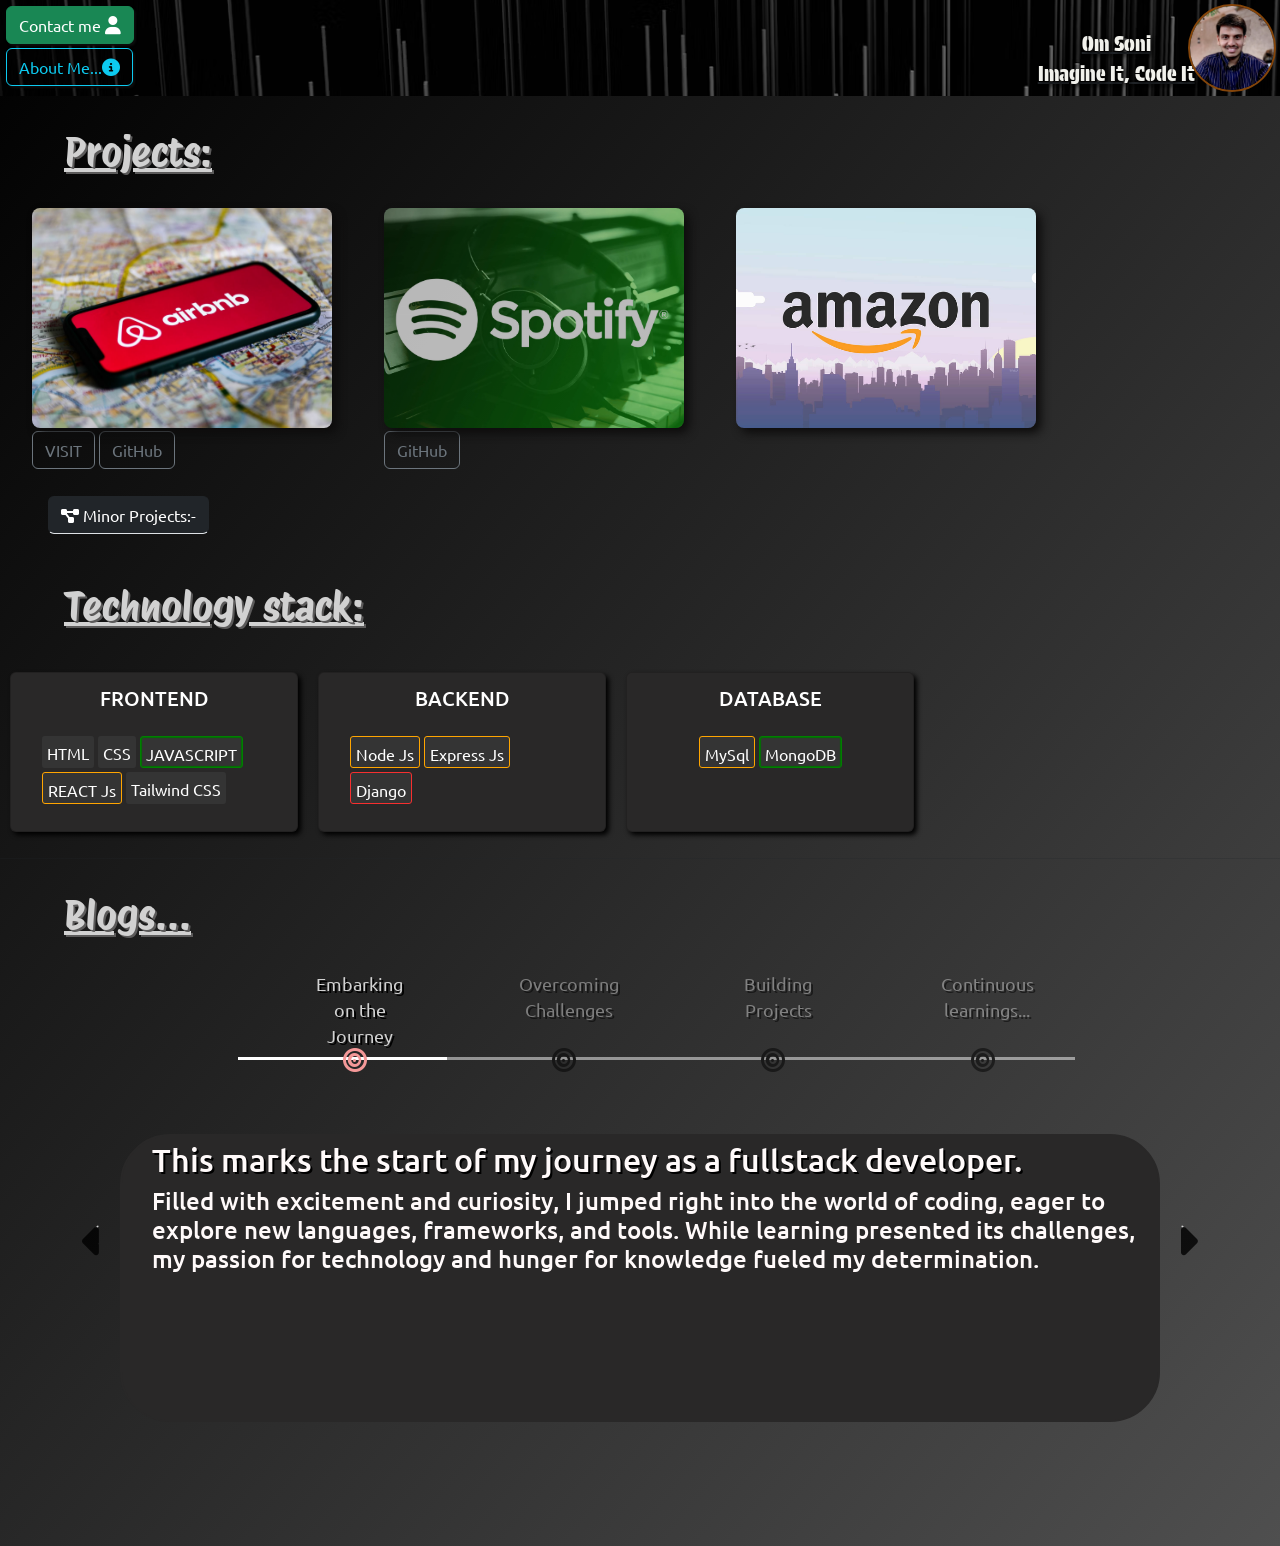
<file: index.html>
<!DOCTYPE html>
<html lang="en">
<head>
    <meta charset="UTF-8">
    <meta name="viewport" content="width=device-width, initial-scale=1.0">
    <title>Portfolio</title>
    <link href="https://cdn.jsdelivr.net/npm/bootstrap@5.3.2/dist/css/bootstrap.min.css" rel="stylesheet" integrity="sha384-T3c6CoIi6uLrA9TneNEoa7RxnatzjcDSCmG1MXxSR1GAsXEV/Dwwykc2MPK8M2HN" crossorigin="anonymous">

<!-- //font-awesome cdn link: -->
    <link rel="stylesheet" href="https://cdnjs.cloudflare.com/ajax/libs/font-awesome/6.5.1/css/all.min.css" integrity="sha512-DTOQO9RWCH3ppGqcWaEA1BIZOC6xxalwEsw9c2QQeAIftl+Vegovlnee1c9QX4TctnWMn13TZye+giMm8e2LwA==" crossorigin="anonymous" referrerpolicy="no-referrer" />

    <link rel="stylesheet" href="home.css">

    <link rel="preconnect" href="https://fonts.googleapis.com">
<link rel="preconnect" href="https://fonts.gstatic.com" crossorigin>
<link href="https://fonts.googleapis.com/css2?family=Protest+Guerrilla&family=Protest+Riot&family=Protest+Strike&family=Roboto&family=Ubuntu&display=swap" rel="stylesheet">

</head>
<body>
    <div class="basic-info sticky-top">
      <div class="buttons">
        <button class="btn btn-success contact-btn" type="button" data-bs-toggle="offcanvas" data-bs-target="#offcanvasWithBothOptions" aria-controls="offcanvasWithBothOptions">Contact me <i class="fa-solid fa-user"></i></button>

        <div class="offcanvas offcanvas-start handlers" data-bs-scroll="true" tabindex="-1" id="offcanvasWithBothOptions" aria-labelledby="offcanvasWithBothOptionsLabel">
          <div class="offcanvas-header">
            <h3 class="offcanvas-title" id="offcanvasWithBothOptionsLabel">Handlers:-</h3>
            <button type="button" class="btn-close" data-bs-dismiss="offcanvas" aria-label="Close"></button>
          </div>
          <div class="offcanvas-body ">
            <ul>

              <div class="handler-detail"><i class="fa-solid fa-envelope" style="color: rgb(241, 103, 103);"></i>&nbsp;E-mail <br>(omsoni1223@gmail.com)</div>

             <div class="handler-detail"><i class="fa-brands fa-linkedin" style="color: #0077B5;"></i>&nbsp; <a href="https://www.linkedin.com/in/om-soni-985b6724a/">Linked-In</a></div>

             <div class="handler-detail"><i class="fa-brands fa-square-github" style="color: rgb(251, 251, 251);"></i>&nbsp; <a href="https://github.com/Omhsoni">GitHub</a></div>

             <div class="handler-detail"><i class="fa-brands fa-square-instagram" style="background: linear-gradient(to bottom,rgb(215, 113, 244),rgb(245, 156, 61)); border-radius: 40%; color: rgb(233, 227, 227);"></i>&nbsp; <a href="https://www.instagram.com/om_.1223?igsh=Mno0cWI5cTBuNmJ3">Instagram</a></div>

             <div class="handler-detail"><i class="fa-brands fa-square-x-twitter" style="color: beige;"></i>&nbsp; <a href="https://twitter.com/OmSoni1210">Twiter</a></div>

            </ul>
          </div>
        </div>
        
        <br> 
        <button class="btn btn-outline-info contact-btn" type="button" data-bs-toggle="offcanvas" data-bs-target="#offcanvasTop" aria-controls="offcanvasTop">About Me...<i class="fa-solid fa-circle-info"></i></button>

        <div class="offcanvas offcanvas-top aboutme" tabindex="-1" id="offcanvasTop"  aria-labelledby="offcanvasTopLabel">
          <div class="offcanvas-header about-img">
            <img src="./profileimg1.png" alt="" class="about-img-image" >
          </div>
          <div class="about-me-content">
           <h3>Om Soni</h3>
           <h5>-Persuing Bachelor's in Information Technology at LDRP-Institute of Technology and Research. <br>
          -Keen learner with enthusiasm and excitement for exploring new opportunities and developing new skills. <br>
          -Active member in freelance and tech communities. <br>
          -Promising and engaging presentation skills with strong leadership qualities.
          </h5>
          </div>
        </div>  
        
      </div>

      <div class="phrase">
        <div>Om Soni</div>
        <div>Imagine It, Code It</div>
      </div>

      <img src="./om1-removebg-preview.png" alt="loading" class="basic-info-image" align="right"
      >
    </div>
    <div class="main">

      <!-- PROJECTS SECTION -->
      
      <h1>Projects:</h1>
      <div class="major-projects">
        
        <div class="major-project-main">

      <div class="main-card">
        <div class="image-box">
          <img src="./airbnb.jpg">
        </div>
      <div class="content">
        <p>Major Full-stack Project:</p>
        <h3>Technologies Used:</h3>
        <p>
          Bootstrap,MERN Stack,MVC framing. <br>
          Deployed Successfully.
        </p>
      </div>
    </div>
    <p class="project-buttons">
      <button class="btn btn-outline-secondary" onclick="window.location.href='https://newtravelamigo.onrender.com/listings'">VISIT</button>
      <button class="btn btn-outline-secondary" onclick="window.location.href='https://github.com/Omhsoni/TravelAmigo'">GitHub</button>
    </p>
  </div>

      <div class="major-project-main">
    <div class="main-card">
      <div class="image-box">
        <img src="./spotifyimg.jpeg" style="opacity: 0.7;">
      </div>
      <div class="content">
        <p>Frontend Project:</p>
        <h3>Technologies Used:</h3>
        <p>HTML,CSS,Bootstrap</p>
      </div>
    </div>
    <p class="project-buttons">
      <button class="btn btn-outline-secondary" onclick="window.location.href='https://github.com/Omhsoni/Spotify'">GitHub</button>
    </p>
  </div>

   <div class="major-project-main">
    <div class="main-card">
      <div class="image-box">
        <img src="./Amazon.jpg">
      </div>
      <div class="content">
        <p> <b>WORKING ON:</b>
        Amazon Clone</p>
        <h3>Technologies Used:</h3>
        <p>NodeJs,ExpressJs,ReactJs,MongoDB, Tailwind,full Deployment</p>
      </div>
    </div>
    <!-- <p class="project-buttons">
      <button class="btn btn-outline-secondary" onclick="window.location.href='https://github.com/Omhsoni/Spotify'">GitHub</button>
    </p> -->
  </div>

    </div>
  </div>

    <!-- MINOR PROJECTS SECTION  -->
    
    <p class="d-inline-flex gap-1 " style="padding: 0 0 0 3rem;" >
      <button class="btn btn-dark border-bottom minor-project-btn
      " type="button" data-bs-toggle="collapse" data-bs-target="#collapseExample" aria-expanded="false" aria-controls="collapseExample"><i class="fa-solid fa-diagram-project"></i>
        Minor Projects:-
      </button>
    </p>
    <div class="collapse" id="collapseExample" style="padding-left: 2rem; height: 5rem; width: 30rem;">
      <div class="card card-body-minor-project">
        <ul>
        <div class="minor-projects"><i class="fa-solid fa-gamepad" style="color: rgba(104, 36, 249, 0.641);"></i>&nbsp; <a href="https://github.com/Omhsoni/Simon-Says-game">Simon Says game(javascript)</a></div>
        <div class="minor-projects"><i class="fa-solid fa-list-check" style="color: orange;"></i>&nbsp; <a href="https://github.com/Omhsoni/TO-DO-List">To-Do checklist(javascript)</a></div>
        
      </ul>
      </div>
    </div>
    
    <!-- TECHNOLOGY STACK -->
    
    <h1>Technology stack:</h1>
    <div class="tech-stack">
    <div class="tech-card card " style="width: 18rem;">
      <h5 class="card-title">FRONTEND</h5>
      <div class="card-body ">
        <p>
          <div class="small-box"> HTML </div>
          <div class="small-box"> CSS </div>
          <div class="small-box" 
            style="border: 1px solid green; 
            box-shadow: inset 1px 1px 1px rgb(0, 114, 0), inset -1px -1px 1px rgb(0, 114, 0);"> JAVASCRIPT </div>
          <div class="small-box" style="border: 1.2px solid orange;
          ">REACT Js</div>
          <div class="small-box">Tailwind CSS</div>
        </p>
      </div>
  </div>
  <div class="tech-card card " style="width: 18rem;">
    <h5 class="card-title">BACKEND</h5>
    <div class="card-body ">
      <p>
        <div class="small-box" style="border: 1.2px solid orange;">Node Js</div>
        <div class="small-box" style="border: 1.2px solid orange;">Express Js</div>
      <div class="small-box" style="border: 1px solid rgb(247, 47, 47);">Django</div>
    </p>
  </div> 
</div>
<div class="tech-card card " style="width: 18rem;">
  <h5 class="card-title">DATABASE</h5>
  <div class="card-body ">
    <p>
      <div class="small-box" style="border: 1.2px solid orange;">MySql</div>
      <div class="small-box" style="border: 1px solid green; box-shadow: inset 1px 1px 1px rgb(0, 114, 0), inset -1px -1px 1px rgb(0, 114, 0);">MongoDB</div>
    </p>    
  </div>  
</div>
<!-- <div class="tech-card card " style="width: 18rem;">
  <h5 class="card-title">OTHER TECHNOLOGIES</h5>
  <div class="card-body ">
      <div class="small-box">box1</div>
      <div class="small-box">box1</div>
      <div class="small-box">box1</div>
  </div>  
  <div class="card-body "> 
      <div class="small-box">box1</div>
      <div class="small-box">box1</div>
      <div class="small-box">box1</div>
  </div>
</div> -->
  </div>
</div>
<hr>
  <!-- BLOG -->
  <div class="blogs">
    <h1>Blogs...</h1>

    <!-- Timeline -->
    <section class="timeline">
      <div class="container">

        <div id="carouselExampleCaptions" class="carousel slide">

          <div class="carousel-indicators">

            <button type="button" data-bs-target="#carouselExampleCaptions" data-bs-slide-to="0" class="active" aria-current="true" aria-label="Slide 1">
              <div class="journey-title">Embarking on the Journey</div> 
              <i class="fa-solid fa-bullseye"></i></button>

            <button type="button-bottom" data-bs-target="#carouselExampleCaptions" data-bs-slide-to="1" aria-label="Slide 2"><div class="journey-title">Overcoming Challenges</div><i class="fa-solid fa-bullseye"></i></button>

            <button type="button" data-bs-target="#carouselExampleCaptions" data-bs-slide-to="2" aria-label="Slide 3"><div class="journey-title">Building Projects</div><i class="fa-solid fa-bullseye"></i></button>
            
            <button type="button" data-bs-target="#carouselExampleCaptions" data-bs-slide-to="3" aria-label="Slide 4"><div class="journey-title">Continuous learnings...</div><i class="fa-solid fa-bullseye"></i></button>

          </div>
          &nbsp;
          <div class="carousel-inner">

            <div class="carousel-item active">

              <div class="blogs-slide-one row h-100 align-items-center">

                <div class="blogs-slide-text">
                  <h2>This marks the start of my journey as a fullstack developer.</h2>
                  <h4> Filled with excitement and curiosity, I jumped right into the world of coding, eager to explore new languages, frameworks, and tools. While learning presented its challenges, my passion for technology and hunger for knowledge fueled my determination.
                  </h4>
                </div>
              </div>

            </div>

            <div class="carousel-item">

              <div class="blogs-slide-one row h-100 align-items-center">

                <div class="blogs-slide-text">
                  <h2>In this part of my journey, I went deeper into fullstack development.</h2>
                  <h4> I faced lots of tough challenges and dealt with tricky bugs and errors. But I didn't let them stop me! Instead, I saw them as chances to learn and get better. I worked hard to solve problems and figure out how to fix things when they went wrong. I looked for help online and talked to other developers to get advice. Every time I got past a hurdle, I felt more confident and excited about what I could achieve next.
                  </h4>
                </div>

              </div>

            </div>

            <div class="carousel-item">

              <div class="blogs-slide-one row h-100 align-items-center">

                <div class="blogs-slide-text">
                  <h3>As I became more sure of what I could do, I started working on projects to show off my skills and ideas. I tackled real-life problems by creating web applications from scratch. Each project had its own tricky parts, from planning to getting it online. But I saw them all as chances to get better at what I do. With every project finished, I got better at solving problems, organizing my work, and working with others. Each success made me more ready for what's next in my journey.
                  </h3>
                </div>

              </div>

            </div>

            <div class="carousel-item">

              <div class="blogs-slide-one row h-100 align-items-center">

                <div class="blogs-slide-text">
                  <h2>At present I am commited to learning, eagerly exploring new technologies, methodologies, and best practices.
                  </h2><h4> I seek out opportunities for growth, whether through online courses, workshops, or hands-on projects. As i am focussed in building real-world projects at one end, am also learning data structures to enhance my problem-solving skills. </h4>
                </div>

              </div>

            </div>
            
          </div>
          <button class="carousel-control-prev" type="button" data-bs-target="#carouselExampleCaptions" data-bs-slide="prev">
            <span class="carousel-control-prev-icon" aria-hidden="true"><i class="fa-solid fa-caret-left"></i></span>
            
          </button>
          <button class="carousel-control-next" type="button" data-bs-target="#carouselExampleCaptions" data-bs-slide="next">
            <span class="carousel-control-next-icon" aria-hidden="true"><i class="fa-solid fa-caret-right"></i></span>
            
          </button>
        </div>
      </div>
    </section>
  &nbsp;
</div>

    <script src="https://cdn.jsdelivr.net/npm/bootstrap@5.3.2/dist/js/bootstrap.bundle.min.js" integrity="sha384-C6RzsynM9kWDrMNeT87bh95OGNyZPhcTNXj1NW7RuBCsyN/o0jlpcV8Qyq46cDfL" crossorigin="anonymous"></script>
    
</body>
</html>
</file>
<file: home.css>
body{
    background-color: rgb(75, 75, 75);
    background: linear-gradient(to bottom right, #000000, #4f4f4f);
    font-family: 'Ubuntu', sans-serif;
    
}
h1{
    text-shadow:2px 2px #5b5a5a ;
    color: #d1d1d1;
    font-family: 'Protest Riot', sans-serif;
    margin-left: 4rem;
    text-decoration: underline;
    margin-top: 2rem;
}
.basic-info{
    background-image: url(./backimg3.png);
    border-bottom: #414548;
    width: 100%;
    height: 6rem;  
    background-color: rgb(54, 53, 53);
    padding: 0.25rem;
    display: flex;
}
.buttons{
    width: 100rem;
}
.contact-btn{
    text-shadow: 1px 1px 2px solid black;
    margin: 2px;
    box-shadow: 2px 2px 2px rgb(12, 12, 12) ;
}
.contact-btn i{
    font-size: large;
}
.offcanvas-title{
    color: #d1d1d1;
    text-decoration: underline;
}
.aboutme.show{
    display: flex;
    flex-direction: row;
}
.basic-info-image{
    margin-left: 10rem;
    height: 5.5rem;
    width: 5.5rem;
    border-radius: 50%;
    border: 2px solid rgb(132, 69, 10); 
}
.about-img-image{
    border: 3px solid black;
    height: 9rem;
    width: 9rem;
    border-radius: 50%;
}
.major-projects{
    display: flex;
    margin: 2rem;
    height: 16rem;
}
.major-project-main{
    width:22rem;
}
.project-buttons{
    width: 15rem;
    margin: 3px 0;
}
.main-card{
    height: 220px;
    width: 300px !important;
    box-shadow: 5px 5px 10px rgb(13, 12, 12);
}

/* // ANIMATIONS */
   .main-card {
    width: 400px;
    aspect-ratio: 1 / 0.7;
    border-radius: 8px;
    position: relative;
    cursor: pointer;
  }
  .main-card .image-box {
    width: 100%;
    height: 100%;
    border-radius: inherit;
  }
  .main-card .image-box img {
    width: 100%;
    height: 100%;
    object-fit: cover;
    object-position: 50% 90%;
    border-radius: inherit;
    transition: 0.5s ease-in-out;
  }
  
  .main-card::after {
    content: "";
    position: absolute;
    inset: 0;
    border: 2px solid white;
    border-radius: inherit;
    opacity: 0;
    transition: 0.4s ease-in-out;
  }
  
  .main-card:hover img {
    filter: grayscale(0.3) brightness(0.4);
  }
  .main-card:hover::after {
    opacity: 1;
    inset: 20px;
  }
  
  .content {
    width: 80%;
    position: absolute;
    top: 50%;
    left: 50%;
    transform: translate(-50%, -50%);
    text-align: center;
  }
  
  .content h3,
  .content p{
    opacity: 0;
    transition: 0.4s 0.2s ease;
  }
  .content h3 {
    color: #d1d1d1;
    margin-bottom: 12px;
    scale: 0.7;
  }
  
  .content p {
    font-size: 14px;
    line-height: 1.5;
    color: #d1d1d1;
    transform: translateY(50%);
  }
  .main-card:hover .content h3 {
    scale: 1;
    opacity: 1;
  }
  .main-card:hover .content P {
    opacity: 1;
    transform: translateY(0);
  }

.card{
    margin: 10px;
}
.row{
    display: flex;
}
.tech-stack{
    display: flex;
    margin-top: 2rem;
}
.tech-card{
    box-shadow: 3px 3px 5px black;
    color: white;
    background-color: #292828;
    align-items: center;
    height: 10rem;
    padding: 0.8rem;
   
}
.card-body{
    display: flex;
    flex-wrap: wrap;
}
.card-body-minor-project{
    border: 2px solid rgb(218, 85, 85);
    background-color: rgb(59, 58, 59);
}
.minor-projects{
    margin-top: 2px;
    padding-top: 5px;
    color: #d1d1d1;
}
.minor-projects a{
    text-decoration: none;
    color: inherit;
}
.minor-projects i{
    font-size: 25px;
}
.small-box{
    background-color:rgb(52, 52, 52) ;
    width: fit-content;
    block-size: fit-content;
    padding: 5px;
    height: 2rem;  
    margin: 2px;
    border-radius: 3px;
}
.handlers{
    width: 15rem !important;
    background: linear-gradient(to bottom,#000000,#414548);
}
.handlers i{
    font-size: 30px;
}
.handlers ul{
    margin-left: -2rem;
}
.handler-detail a{
    text-decoration: none;
    color: inherit;
}
.handler-detail{
    margin: 0.5rem 0;
    width: fit-content;
    border: 1px solid rgb(220, 215, 215);
    border-radius: 12px;
    padding: 5px;   
    color: rgb(255, 255, 255);
}
.handler-detail a:hover{
    text-decoration: underline;
    color: rgb(149, 73, 18);
}
.about-me-content{
    color: #d1d1d1;
    border-radius: 20px;
    padding-left: 6px;
    background-color: #5b5a5a;
    border: 1px solid #5b5a5a;
    margin: 1rem;
    width: fit-content;
}
.about-me-content h5{
    color: rgb(248, 248, 248);
}
.phrase{
    font-size: 20px;
    font-family: 'Protest Guerrilla', sans-serif;
    text-decoration: underline;
    text-shadow:2px 2px 4px #000000;
    margin-top: 25px;
    margin-right: -11rem;
}
.phrase div{
    color: rgb(241, 241, 236);
    padding-left: 9rem;
    width: 20rem;
    display: flex;
    align-items: center;
    justify-content: center;
}

/* TIMELINE */
.timeline{
    padding: 100px 0;
}
.carousel{
    position: relative;
}
.carousel-indicators{
    top: -5rem;
    width: 75%;
    margin-left: 14%;
    position: static;
    margin-bottom: 40px;
}
.blogs-slide-one{
    padding: 0 50px;
}
.carousel-indicators button{
    text-indent: 0!important;
    width: 45% !important;
    position: relative;
    margin: 0!important;
    background: 0 0;
    border: none;
}
.carousel-indicators button:before{
    position:absolute;
    content: "";
    border-top: 1px solid rgb(255, 255, 255);
    width: 100%;
    left: 0;
}
.journey-title{
    font-size: 1.1rem;
    text-shadow: 2px 2px black;
    color: #d1d1d1;
    margin-top: -5.5rem;
    position: absolute;
    left: 58%;
    transform: translateX(-50%);
}
.carousel-indicators button i{
    margin-top: -11px;
    position: absolute;
    font-size: 24px;
    color: #000000;
}
.carousel-indicators button.active i{
    color: #f49898;
}
.carousel-indicators button.active h3{
    color: #d1d1d1;
}
.carousel-control-prev,
.carousel-control-next{
    width: 2%;
    opacity: 0.8; 
}
.carousel-control-prev-icon i,
.carousel-control-next-icon i{
    font-size: 45px;
    color: black;
}
.blogs-slide-text{
    background-color: #292828;
    align-items: center;
    justify-content: center;
    border-radius: 50px;
    height: 18rem;
    color: snow;
    padding-left: 30px;
    padding-top: 5px;
    border: 2px solid #292828;
}
.blogs-slide-text h2{
    text-shadow: 2px 2px black
}   

/* RESPONSIVENESS */
@media screen and (max-width: 780px) and (min-width: 500px) {
    .basic-info{
        background-image: url(./backimg3.png);
    }
    .major-projects{
        display: table;
    }
    .major-project-main .main-card{
        margin-top: 20px;
        width: 250px !important;
        height: 170px;
    }
    .content p{
        font-size: 10px;
    }
    .content h3{
        font-size: 15px;
    }
    .project-buttons {
        height: 30px !important;
        width: 200px;
    }
    .tech-card{
        height: 10rem;
    }
    .card-body{
        font-size: 10px;
        width: 115px;
        margin-top: -1rem;
    }
    .small-box{
        height: 23px;
    }
    .card-title {
        font-size: 14px;
    }
    .journey-title{
        font-size: 14px;
    }
    .contact-btn{
        font-size: 10px;
    }
    .aboutme{
        height: 200px !important;
        
    }
    .about-me-content h5{
        font-size: smaller !important;
    }
    
    
}
@media screen and (max-width:500px) {
    .basic-info{
        background-image: url(./backimg3.png);
    }
    .major-projects{
        display: block;
        height: 28rem;
    }
    .major-project-main{
        margin-bottom: 15px;
    }
    .main-card{
        width: 285px !important;
        height: 190px;
    }
    .basic-info-image{
        margin-left: 1.8rem;    
    }
    .phrase div{
        width: 21rem;
        padding-right: 8.9rem;
        align-items: start;
        justify-content: start;
        font-size: 11px;
    }
    .handlers{
        width: 210px !important;
    }
    .handler-detail{
        margin-left: -8px !important;
    }
    .about-img{
        height: 170px;
        width: 100px;
    }
    .about-img-image{
        height: 80px;
        width: 80px;
    }
    .aboutme{
        height: 170px !important;
    }
    .about-me-content{
        height: 140px !important;
    }
    .about-me-content h3{
        font-size: 15px !important;
    }
    .about-me-content h5{
        font-size: 11px !important;
    }
    .about-me-content h3,h5{
        font-size: 17px !important;
        padding: 2px;
    }
    .contact-btn{
        margin: 5px;
        font-size: 14px;
        height: 30px;
        width: 120px;
    }
    .card-text{
        margin-top: 1rem    ;
    }
    .card-title{
        font-size: 10px;
        font-weight: bold;
    }
    .card-body{
        height: 5rem;
        width: 240px;
        margin-right: 4rem;
        flex-wrap: wrap;
        display: block;
        margin-top: -2rem;
    }
    .minor-project-btn{
        margin-top: 14rem !important;
    }
    .card-body-minor-project{
        width: 20rem;
    }
    .tech-stack{
        margin-left: 3px;
    }
    .tech-card{
        height: 10rem;
    }
    .small-box{
        border: 1px solid black;
        width: fit-content;
        block-size: fit-content;
        padding: 3px;
        height: 1.2rem;  
        margin: 4px;
        border-radius: 3px;
        margin-left: 6rem;
        font-size: 10px;
    }
    .journey-title{
        font-size: 11px !important;
        margin-top: -3.5rem;
    }
    .blogs-slide-text{
        height: 20rem;
    }
    .blogs-slide-text h2{
        font-size: 20px !important;
    }
    .blogs-slide-text h4, h3{
        font-size: 15px !important;
    }
}
</file>
